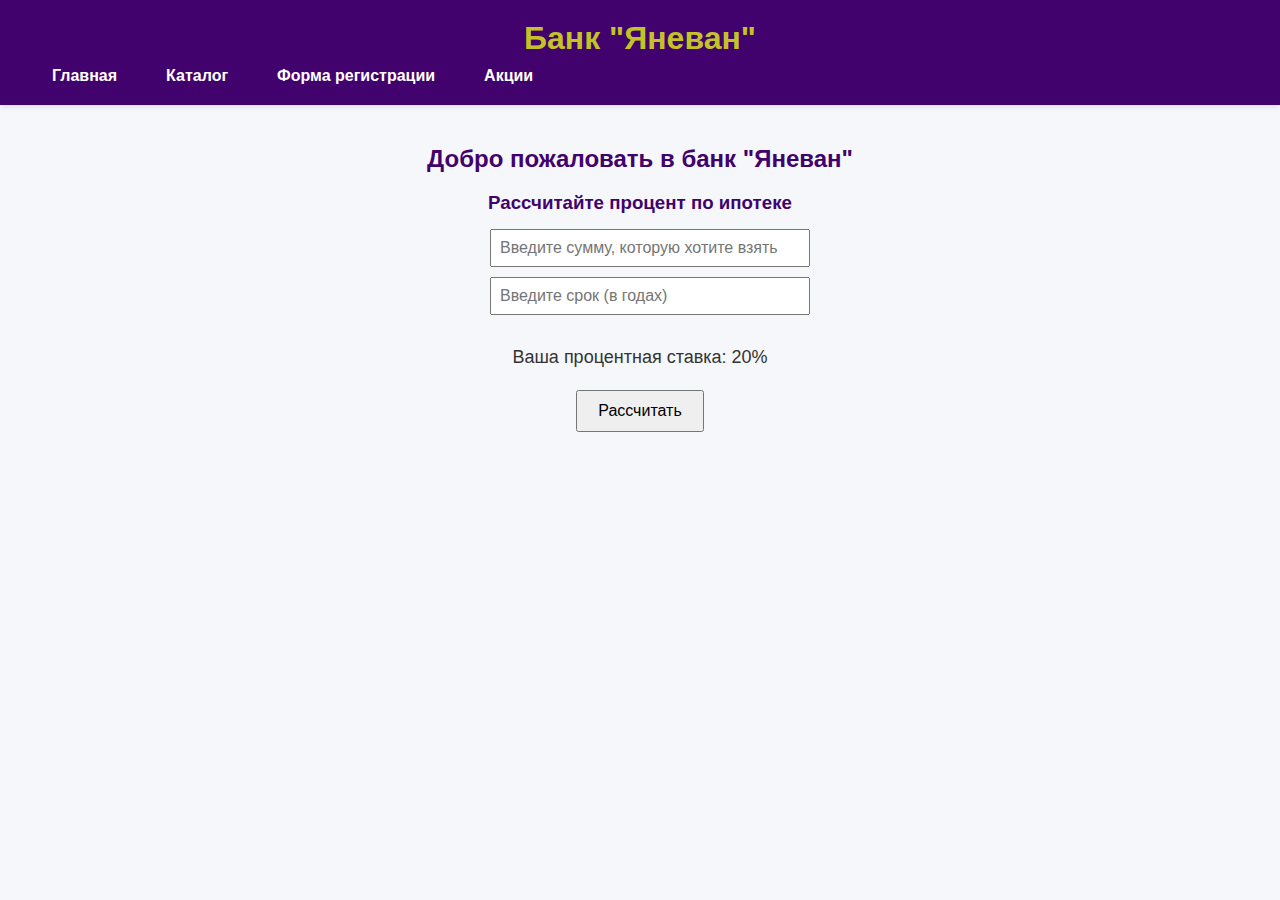
<file: index.html>
<!DOCTYPE html>
<html lang="ru">
<head>
  <meta charset="UTF-8">
  <title>Яневан — Главная</title>
  <link rel="stylesheet" href="site.css">
</head>
<body>
  <header>
    <h1>Банк "Яневан"</h1>
    <nav>
      <ul>
        <li><a href="index.html">Главная</a></li>
        <li><a href="catalog.html">Каталог</a></li>
        <li><a href="register.html">Форма регистрации</a></li>
        <li><a href="promo.html">Акции</a></li>
      </ul>
    </nav>
  </header>
  <main>
    <h2>Добро пожаловать в банк "Яневан"</h2>
    <h3>Рассчитайте процент по ипотеке</h3>
    <div class="container">
      <input class="sum" type="number" placeholder="Введите сумму, которую хотите взять" />
      <input class="time" type="number" placeholder="Введите срок (в годах)" />
      <p class="percent">Ваша процентная ставка: 20%</p>
      <button class="button">Рассчитать</button>
      <div class="result"></div>
    </div>
  </main>
  <script src="site.js"></script>
</body>
</html>
</file>
<file: site.css>
/* Сброс отступов и базовые стили */
body {
 font-family: 'Segoe UI', Tahoma, Geneva, Verdana, sans-serif;
 margin: 0;
 background-color: #f5f7fa;
 color: #333;
}

header {
 background-color: #42026d;
 color: rgba(204, 207, 35, 0.952);
 padding: 20px 40px;
 box-shadow: 0 2px 5px rgba(0,0,0,0.1);
 
}

header h1 {
 margin: 0 0 10px 0;
 font-weight: 700;
 text-align: center;
}

nav ul {
 list-style: none;
 padding: 0;
 margin: 0;
 display: flex;
 gap: 25px;
}

nav ul li a {
 color: white;
 text-decoration: none;
 font-weight: 600;
 padding: 8px 12px;
 border-radius: 4px;
 transition: background-color 0.3s ease;
}

nav ul li a:hover,
nav ul li a.active {
 background-color: #42026d;
 color: #fff;
}

main {
 max-width: 900px;
 margin: 40px auto;
 padding: 0 20px;
}

main h2 {
 color: #42026d;
 font-weight: 700;
 margin-bottom: 15px;
 text-align: center;
}
main h3 {
 color: #42026d;
 font-weight: 700;
 margin-bottom: 15px;
 text-align: center;
}

main p {
 font-size: 18px;
 line-height: 1.6;
 text-align: center;
}
.container {
 max-width: 300px;
 margin: 0 auto;
 text-align: center;
}
input[type="number"] {
 width: 100%;
 padding: 8px;
 font-size: 16px;
 margin-bottom: 10px;
}
button {
 padding: 10px 20px;
 font-size: 16px;
 cursor: pointer;
}
#result {
 margin-top: 15px;
 font-weight: bold;
 font-size: 18px;
 color: #333;
}
</file>
